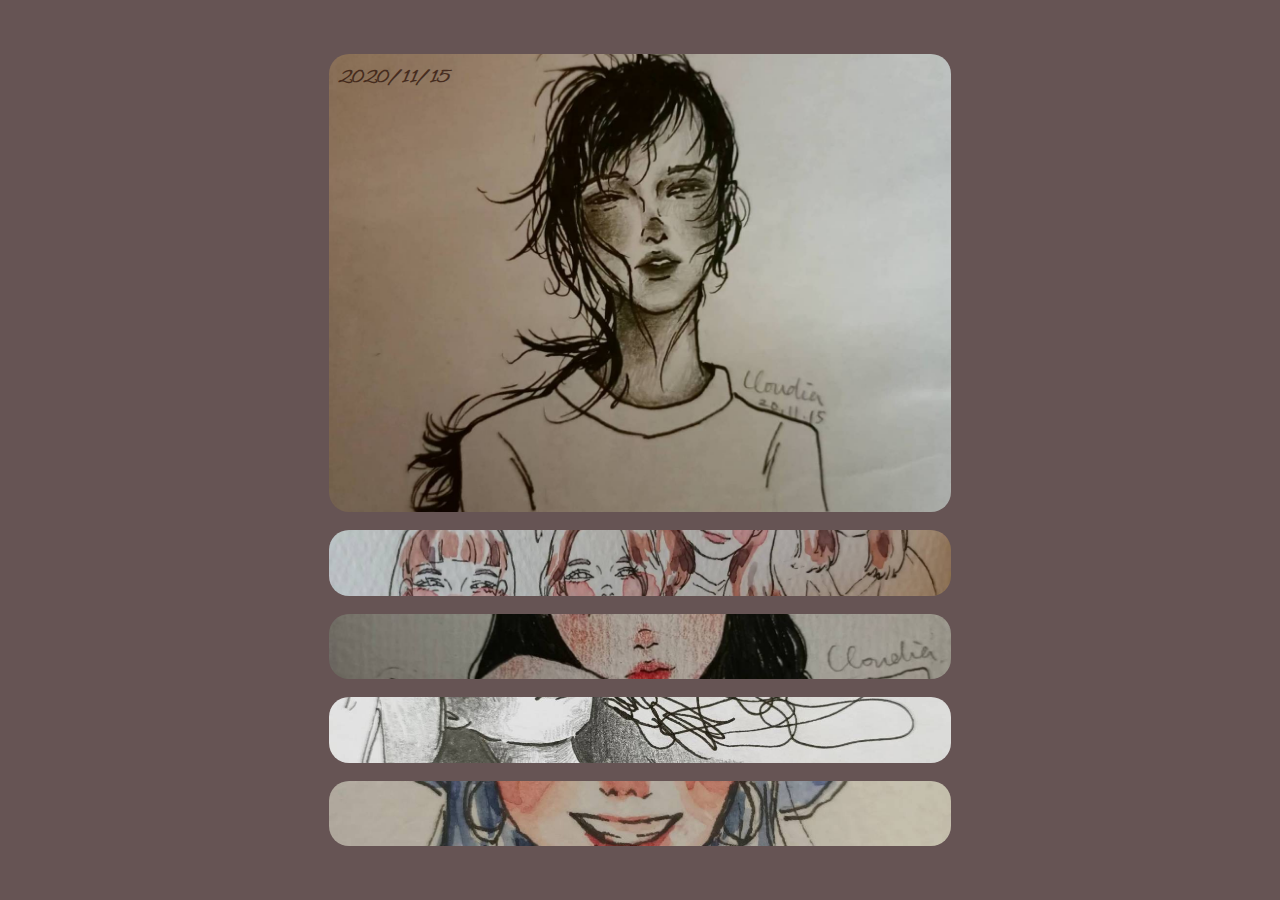
<file: expanding card/index.html>
<!DOCTYPE html>
<html lang="en">
<head>
    <meta charset="UTF-8">
    <meta http-equiv="X-UA-Compatible" content="IE=edge">
    <meta name="viewport" content="width=device-width, initial-scale=1.0">
    <link rel="stylesheet" href="style.css">
    <title>expanding card</title>
</head>
<body>
    <div class="container">
        <div class="pic active" style="background-image:url('../Drawing /img1.JPG')">
            <h3>2020/11/15</h3>
        </div>

        <div class="pic" style="background-image:url('../Drawing /img2.JPG')">
            <h3>For Lala   </h3>
        </div>

        <div class="pic" style="background-image:url('../Drawing /img3.JPG')">
            <h3>For myself</h3>
        </div>

        <div class="pic" style="background-image:url('../Drawing /img4.JPG')">
            <h3>2020/10/29</h3>
        </div>

        <div class="pic" style="background-image:url('../Drawing /img5.JPG')">
            <h3>The Hat</h3>
        </div>
    </div>
    <script src="script.js"></script>
</body>
</html>
</file>
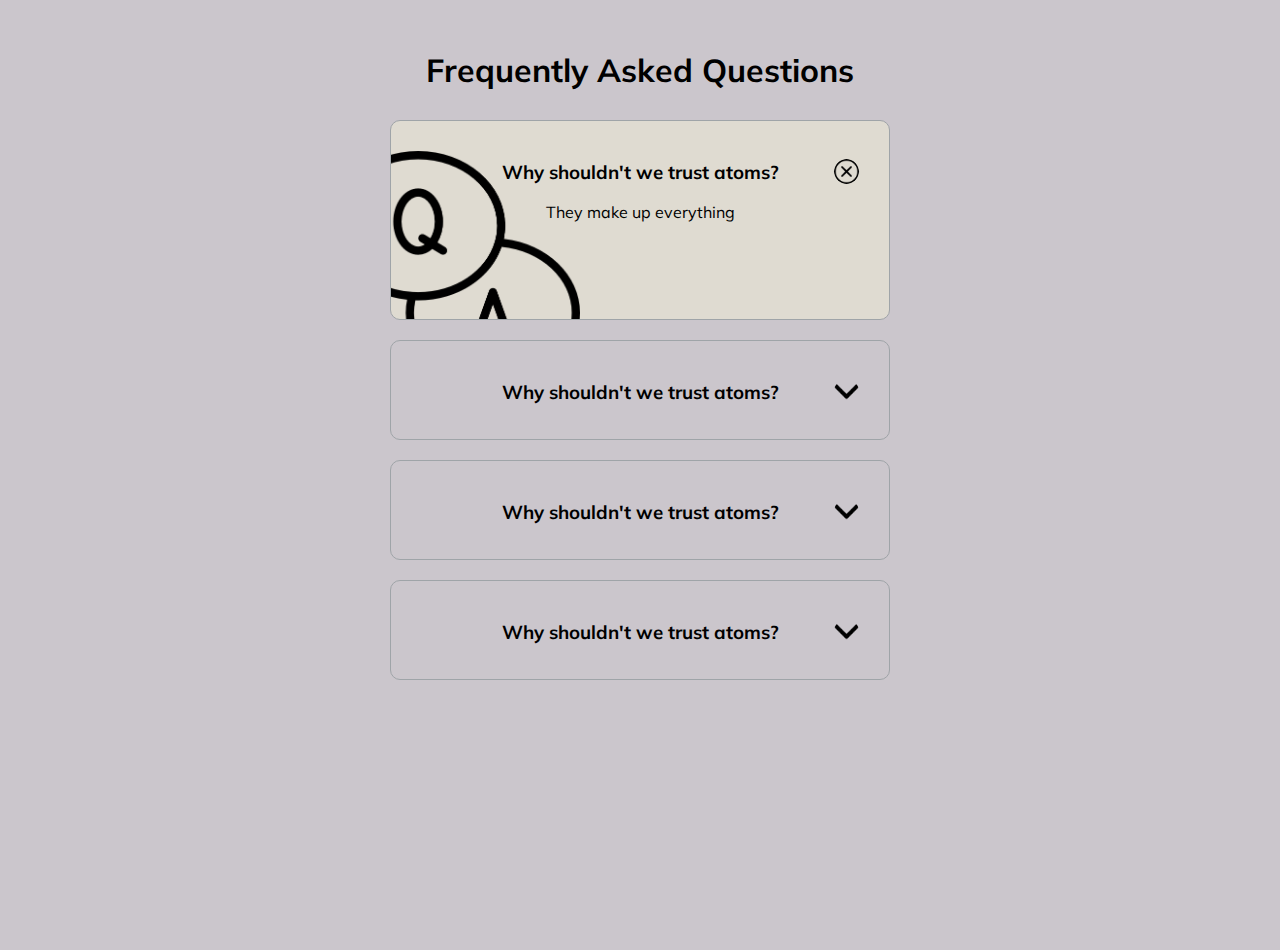
<file: FAQ/index.html>
<!DOCTYPE html>
<html lang="en">
  <head>
    <meta charset="UTF-8" />
    <meta name="viewport" content="width=device-width, initial-scale=1.0" />
    <link rel="stylesheet" href="style.css" />
    
    <title>FAQ</title>
  </head>
  <body>
    <h1 class="title">Frequently Asked Questions</h1>
    <div class="faq-container">
      <div class="faq active">
        <h3 class="faq-title">Why shouldn't we trust atoms?</h3>
        <p class="faq-text">They make up everything</p>
        <button class="faq-toggle active"></button>
      </div>

      <div class="faq">
        <h3 class="faq-title">Why shouldn't we trust atoms?</h3>
        <p class="faq-text">They make up everything</p>
        <button class="faq-toggle"></button>
      </div>

      <div class="faq">
        <h3 class="faq-title">Why shouldn't we trust atoms?</h3>
        <p class="faq-text">They make up everything</p>
        <button class="faq-toggle"></button>
      </div>

      <div class="faq">
        <h3 class="faq-title">Why shouldn't we trust atoms?</h3>
        <p class="faq-text">They make up everything</p>
        <button class="faq-toggle"></button>
      </div>
    </div>
    <script src="script.js"></script>
  </body>
</html>
</file>
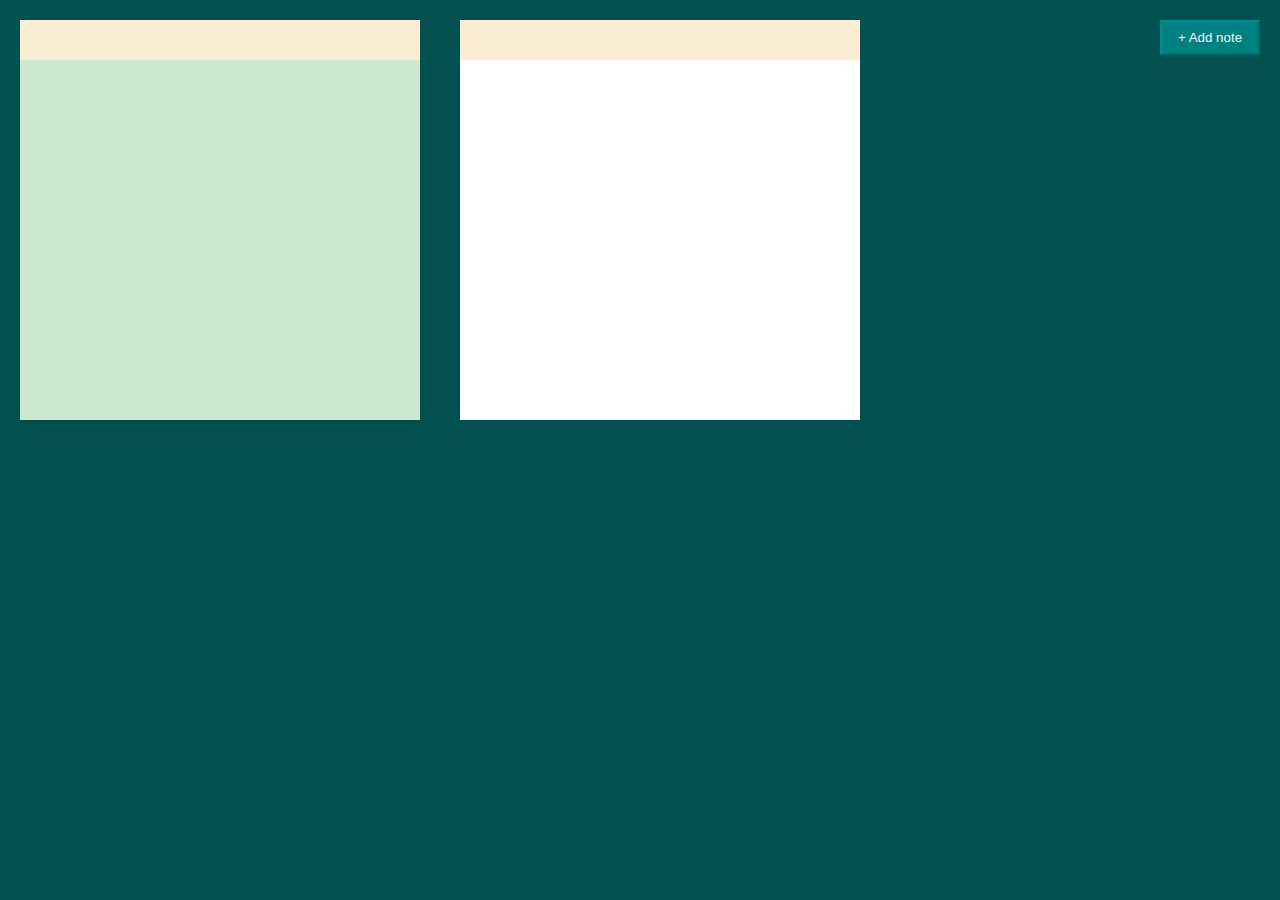
<file: note /index.html>
<!DOCTYPE html>
<html lang="en">
  <head>
    <meta charset="UTF-8" />
    <meta name="viewport" content="width=device-width, initial-scale=1.0" />
    <link rel="stylesheet" href="style.css" />
    
    <title>Note</title>
  </head>
  <body>
    <button class="add">
      + Add note
    </button>
    <div class="note">
      <div class="tool"></div>
      <div class="main-text">
        <p></p>
      </div>
      <div class="textarea"></div>
    </div>
    <div class="note">
      <div class="tool"></div>
      <div class="textarea"></div>
    </div>
    <script src="script.js"></script>
  </body>
</html>
</file>
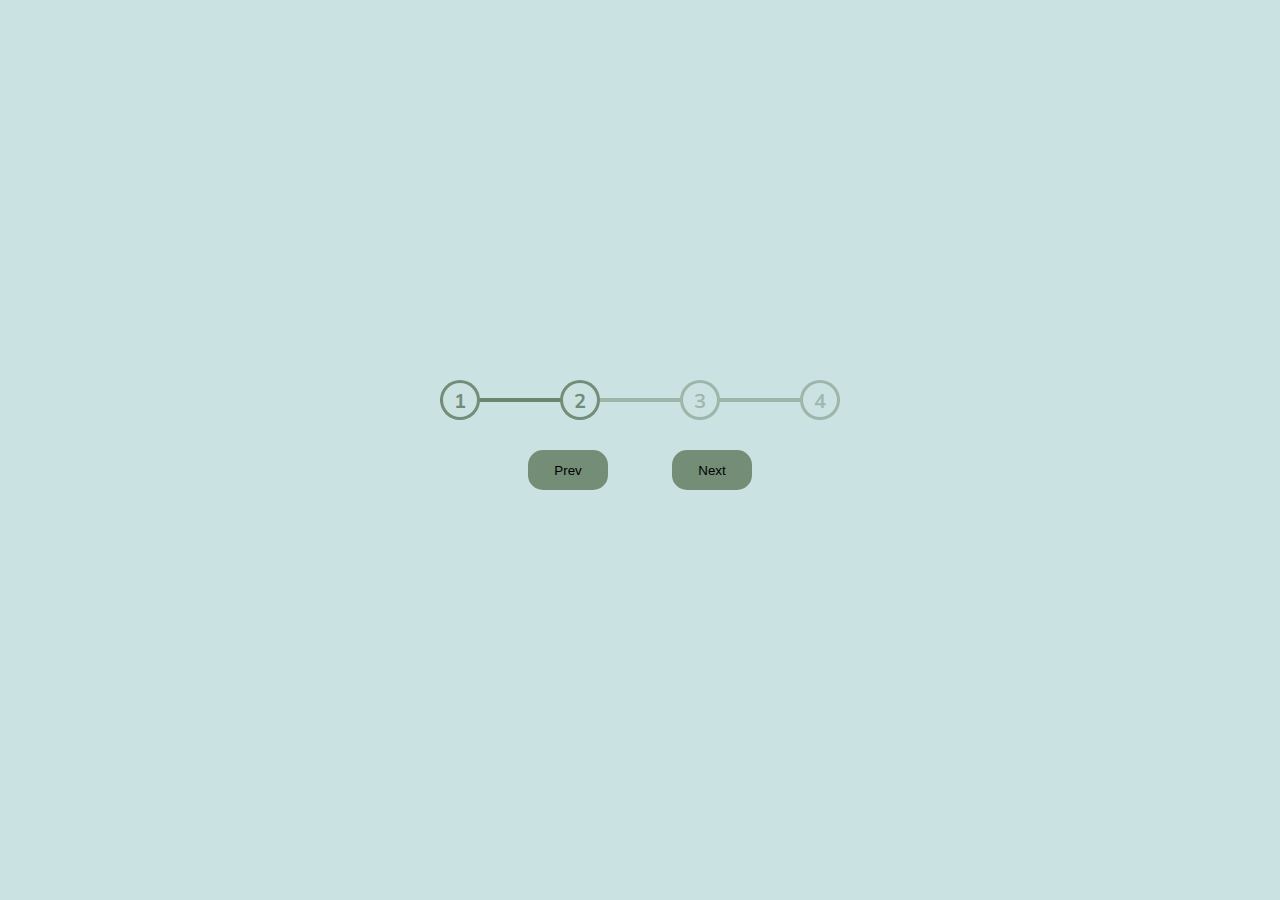
<file: steps/index.html>
<!DOCTYPE html>
<html lang="en">
  <head>
    <meta charset="UTF-8" />
    <meta name="viewport" content="width=device-width, initial-scale=1.0" />
    <link rel="stylesheet" href="style.css" />
    
    <title>Note</title>
  </head>
  <body>
    
    <div class="container">
      <div class="pro-line"></div>
      <div class="act-line"></div>
      <div class="pro-container">
        <div class="circle active">1</div>
        <div class="circle active">2</div>
        <div class="circle">3</div>
        <div class="circle">4</div>
      </div>
      <button class="prev">Prev</button>
      <button class="next">Next</button>
    </div>
    <script src="script.js"></script>
  </body>
</html>
</file>
<file: expanding card/style.css>
@import url('https://fonts.googleapis.com/css2?family=Muli&display=swap');
@import url('https://fonts.googleapis.com/css2?family=Ephesis&display=swap');
* { 
    box-sizing: border-box;
}

body {
    background-color: rgb(102, 84, 84);
    font-family: 'Muli', sans-serif;
    height: 100vh;
    width: 100vw;
    margin: 0;
    display: flex;
    flex-direction: column;
    align-items: center;
    justify-content: center;
}

.container{
    width: 50vw;
    height: 90vh;
    display: flex;
    flex-direction: column;
}

.pic{
    flex: 1;
    background-size: cover;
    background-position: center ;
    background-repeat: no-repeat;
    border-radius: 20px;
    position: relative;
    margin: 1vh;  
    transition:  0.4s ease-in;
}

.pic h3{
    opacity: 0;
    position: absolute;
    top: -10px;
    left: 10px;
    color: rgb(41, 14, 5);
    font-size: 20px;
    font-family: 'Ephesis', sans-serif;
}

.pic.active{
    flex: 7;
}

.pic.active h3{
    opacity: 0.7;
}
</file>
<file: FAQ/style.css>
@import url('https://fonts.googleapis.com/css?family=Muli&display=swap');

* {
  box-sizing: border-box;
}

body {
  font-family: 'Muli', sans-serif;
  background-color: rgb(203, 198, 204);
  text-align: center;
  height: 100vh;
  margin: 0;
}
h1{
  font-size: 32px;
  margin: 50px 0 30px;
  text-align: center;
}
.faq-container{
  max-width: 600px;
  margin: auto;
}
.faq{
  border-color: gray;
  border-style: solid;
  border-width: 2px;
  width: 500px;
  height: 100px;
  padding: 20px 0px;
  border-radius: 30px;
  background-color: transparent;
  border: 1px solid #9fa4a8;
  border-radius: 10px;
  margin: 20px auto;
  position: relative;
  overflow: hidden;
  transition: 0.3s ease;
}

.faq p{
  display: none;
}

.faq.active p{
  display: block;
}
.faq.active{
  background-color: rgba(248, 245, 215, 0.452);
  background-image: url('../icon/qa.png');
  background-size: 50%;
  background-position: -60px 30px;
  background-repeat: no-repeat;
  height: 200px;
}

.faq-toggle{
  background-image: url('../icon/down-arrow.png');
  background-size: contain;
  width: 25px;
  height: 25px;
  border-radius: 100%;
  background-color: transparent;
  border: transparent;
  position: absolute;
  top: 38px;
  right: 30px;
}

.faq-toggle.active{
  background-image: url('../icon/x-mark.png');
}
</file>
<file: note /style.css>
@import url('https://fonts.googleapis.com/css?family=Muli&display=swap');

* {
  box-sizing: border-box;
}

:root{
  --color-main: teal;
  --color-sec: rgba(4, 163, 163, 0.384);
}

body {
  font-family: 'Muli', sans-serif;
  background-color: rgb(2, 80, 80);
  text-align: center;
  height: 100vh;
  width: 100vw;
  margin: 0;
  display: flex;
  flex-direction: row;
  flex-wrap: wrap;
}

.add{
  color: aliceblue;
  background-color: var(--color-main);
  border: 2px;
  border-color: var(--color-sec);
  border-style: outset;
  height: 35px;
  width: 100px;
  position: fixed;
  right: 0;
  margin-top: 20px;
  margin-right: 20px;
  z-index: 1;
}

.note{
  margin: 20px;
  background-color: white;
  position: relative;
  width: 400px;
  height: 400px;
}

.tool{
  background-color: rgb(250, 237, 212);
  width: 100%;
  height: 10%;
}

.main-text{
  background-color: rgb(204, 233, 207);
  width: 100%;
  height: 90%;
  position: absolute;
  bottom: 0px;
}
</file>
<file: steps/style.css>
@import url('https://fonts.googleapis.com/css?family=Ephesis&display=swap');
@import url('https://fonts.googleapis.com/css?family=Muli&display=swap');

* {
  box-sizing: border-box;
}

:root{
  --color-main: rgb(202, 226, 226);
  --color-sec: rgba(99, 124, 98, 0.432);
  --color-dark: rgba(99, 124, 98, 0.842)
}

body {
  font-family: 'Muli', sans-serif;
  background-color: var(--color-main);
  height: 100vh;
  width: 100vw;
  display: flex;
  flex-direction: row;
  justify-content: center;
  align-items: center;
  overflow: hidden;
  margin: 0;
  
}

.container{  
    width: 400px;
    position: relative;
    text-align: center;
    
}

.pro-container{
  display: flex;
  flex-direction: row;
  justify-content: space-between;
  width: 400px;
}
.circle{
  background-color: var(--color-main);
  height: 40px;
  width: 40px;
  border-radius: 50%;
  border-color: var(--color-sec);
  border-width: 3px;
  border-style: solid;
  color: var(--color-sec);
  font-weight: 700;
  font-size: 20px;
  display: flex;
  justify-content: center;
  align-items: center;
  transition: 0.3s ease-in-out;
}

.pro-line{
  position: absolute;
  top: 18px;
  z-index: -1;
  height: 4px;
  width: 100%;
  background-color: var(--color-sec);
}
.container::before{
  height: 2px;
  width: 10px;
  background-color: rgba(99, 124, 98, 0.842);
}

.act-line{
  position: absolute;
  top: 18px;
  z-index: -1;
  height: 4px;
  width: 33%;
  background-color: var(--color-dark);
  transition: 0.3s ease-in-out;
}

.circle.active{
  border-color: var(--color-dark);
  color: var(--color-dark);
}

button{
  width: 80px;
  height: 40px;
  border-radius: 15px;
  margin: 30px;
  border: 0px;
  background-color: var(--color-dark);
}

.disable{
  color: white;
  background-color: var(--color-sec);
}
</file>
